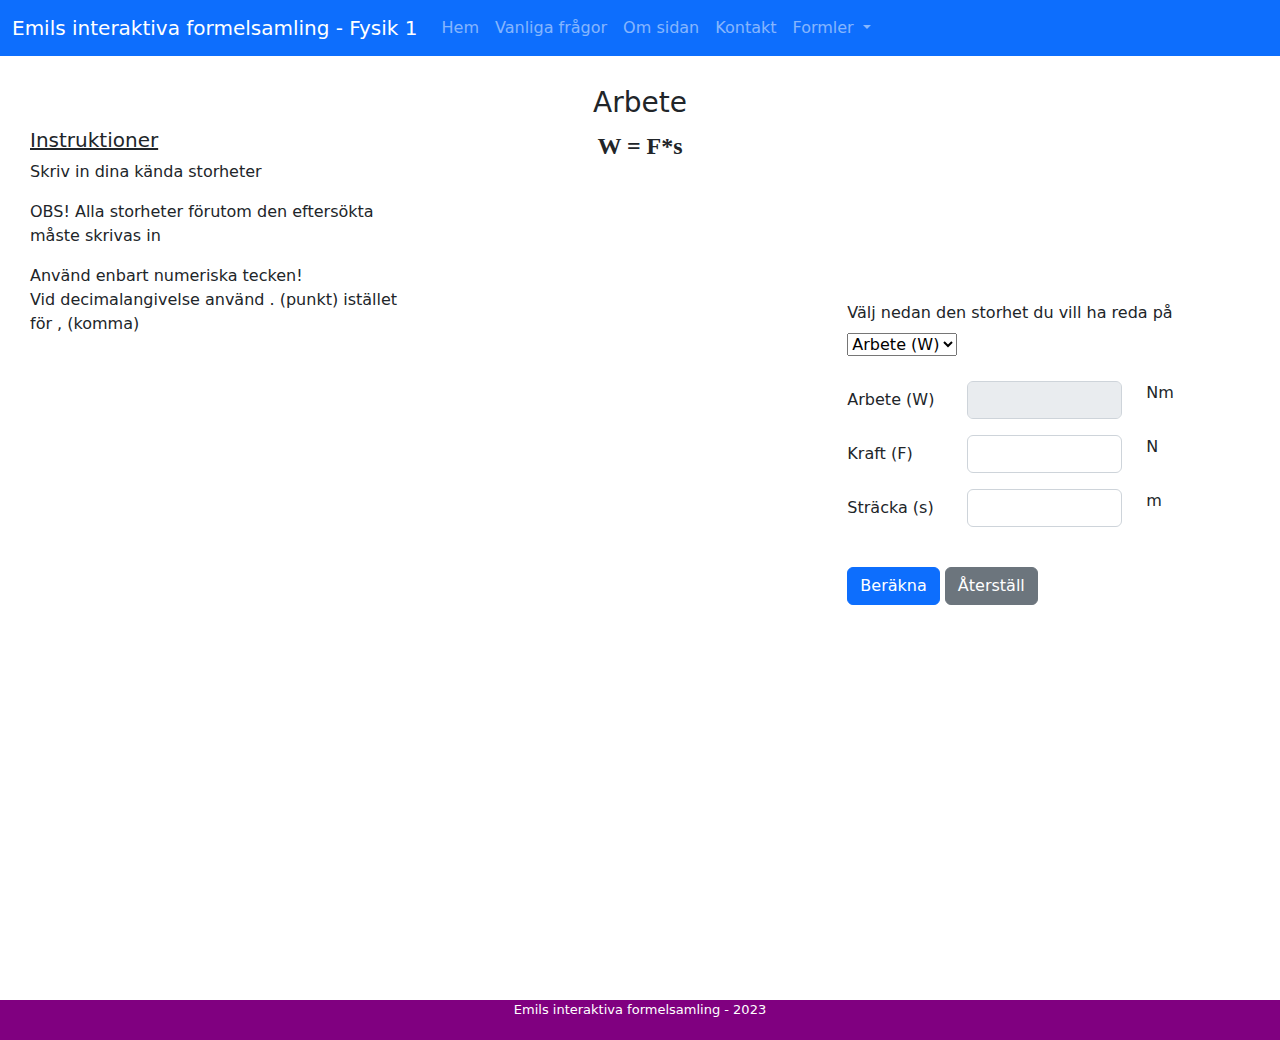
<file: arbete.html>
<!doctype html>
<html lang="en">

<head>
  <!-- Nödvändiga meta taggar -->
  <meta charset="utf-8">
  <meta name="viewport" content="width=device-width, initial-scale=1, shrink-to-fit=no">

  <!-- Bootstrap CSS -->
  <link rel="stylesheet"
  href="https://cdn.jsdelivr.net/npm/bootstrap@4.3.1/dist/css/bootstrap.min.css"
  integrity="sha384-ggOyR0iXCbMQv3Xipma34MD+dH/1fQ784/j6cY/iJTQUOhcWr7x9JvoRxT2MZw1T" crossorigin="anonymous">
  <link rel="stylesheet" href="Styles/style.css">
  <link rel="stylesheet" href="Styles/bootstrap.css">
  
  <title>Emils interaktiva formelsamling - Fysik 1 - Arbete</title>
  <link rel="icon" href="img/16x16.ico">
  <link rel="icon" href="img/32x29.ico">
  <link rel="icon" href="img/32x32.ico">
  <link rel="icon" href="img/48x48.ico">
  <link rel="icon" href="img/180x180.ico">
  <link rel="icon" href="img/192x192.ico">
  <link rel="icon" href="img/512x512.ico">

  <script async src="https://pagead2.googlesyndication.com/pagead/js/adsbygoogle.js?client=ca-pub-7588251426381107"
     crossorigin="anonymous"></script>
</head>

<body>
  <div id="page-container">
    <div id="content-wrap">

      <nav class="navbar navbar-expand-lg navbar-dark bg-primary">
        <div class="container-fluid">
          <a class="navbar-brand" href="index.html">Emils interaktiva formelsamling - Fysik 1</a>
          <button class="navbar-toggler" type="button" data-bs-toggle="collapse" data-bs-target="#navbarSupportedContent"
          aria-controls="navbarSupportedContent" aria-expanded="false" aria-label="Toggle navigation">
          <span class="navbar-toggler-icon"></span>
        </button>
        <div class="collapse navbar-collapse" id="navbarSupportedContent">
          <ul class="navbar-nav me-auto mb-2 mb-lg-0">
            <li class="nav-item">
              <a class="nav-link" aria-current="page" href="index.html">Hem</a>
            </li>
            <li class="nav-item">
              <a class="nav-link" href="vanligafrågor.html">Vanliga frågor</a>
            </li>
            <li class="nav-item">
              <a class="nav-link" href="omsidan.html">Om sidan</a>
            </li>
            <li class="nav-item">
              <a class="nav-link" href="kontakt.html">Kontakt</a>
            </li>
            <li class="nav-item dropdown">
              <a class="nav-link dropdown-toggle" href="#" id="navbarDropdown" role="button"
              data-toggle="dropdown" aria-haspopup="true" aria-expanded="false">
              Formler
            </a>
            <div class="dropdown-menu" aria-labelledby="navbarDropdown">
              <a class="dropdown-item" href="kraftekvationen.html">Kraftekvationen</a>
              <a class="dropdown-item" href="tyngdkraft.html">Tyngdkraft</a>
              <a class="dropdown-item active" href="arbete.html">Arbete</a>
              <a class="dropdown-item" href="densitet.html">Densitet</a>
              <a class="dropdown-item" href="likströmskretsar.html">Likströmskretsar</a>
            </div>
          </li>
        </ul>
      </div>

    </div>
  </nav>
  <div id="mainbody">
    <h3>Arbete</h3>
    <div class="row">
      <div class="col-sm">
        <h5 class="underlining">Instruktioner</h5>
        <p>Skriv in dina kända storheter</p>
        <p>OBS! Alla storheter förutom den eftersökta måste skrivas in</p>
        <p> Använd enbart numeriska tecken! <br>Vid decimalangivelse använd . (punkt) istället för , (komma)</p> 
        <br>
      </div>

      <div class="col-sm">
        <p class="centrera"> <font face = "Times New Roman" size = "5"><strong>W = F*s </strong></font> </p>
      </div>

      <div class="col-sm">
        <div style="position:absolute; right:80px; top:125px;">
          <br><br>
          <form>
            <label>Välj nedan den storhet du vill ha reda på</label>
            <br>
            <select id="mySelect" onchange="myFunction()">
              <option value="1">Arbete (W)</option>
              <option value="2">Kraft (F)</option>
              <option value="3">Sträcka (s)</option>
            </select>
            <br>
            <br>
            <div class="form-group row">
  <label class="col-sm-4 col-form-label">Arbete (W)</label>
  <div class="col-sm-6">
    <input type="text" id="arbete" disabled="true" class="form-control">
  </div>
  <div class="col-sm-2">
    <span>Nm</span>
  </div>
</div>
<div class="form-group row">
  <label class="col-sm-4 col-form-label">Kraft (F)</label>
  <div class="col-sm-6">
    <input type="text" id="kraft" class="form-control">
  </div>
  <div class="col-sm-2">
    <span>N</span>
  </div>
</div>
<div class="form-group row">
  <label class="col-sm-4 col-form-label">Sträcka (s)</label>
  <div class="col-sm-6">
    <input type="text" id="sträcka" class="form-control">
  </div>
  <div class="col-sm-2">
    <span>m</span>
  </div>
</div>

            <br>
            <button type="button" id="myBtn" onclick="calculate()" class="btn btn-primary">Beräkna</button>
            <button type="button" onclick="resetForm()" class="btn btn-secondary">Återställ</button>
            <p id="result"></p>
          </form>
        </div>
      </div>


      <br><br><br>
    </div>
  </div>
</div>

</div>
<footer id="footer">Emils interaktiva formelsamling - 2023</footer>
<!-- Valfri JavaScript -->
<!-- jQuery först, sedan Popper.js, därefter Bootstrap JS -->
<script src="https://code.jquery.com/jquery-3.3.1.slim.min.js"
integrity="sha384-q8i/X+965DzO0rT7abK41JStQIAqVgRVzpbzo5smXKp4YfRvH+8abtTE1Pi6jizo"
crossorigin="anonymous"></script>
<script src="https://cdn.jsdelivr.net/npm/popper.js@1.14.7/dist/umd/popper.min.js"
integrity="sha384-UO2eT0CpHqdSJQ6hJty5KVphtPhzWj9WO1clHTMGa3JDZwrnQq4sF86dIHNDz0W1"
crossorigin="anonymous"></script>
<script src="https://cdn.jsdelivr.net/npm/bootstrap@4.3.1/dist/js/bootstrap.min.js"
integrity="sha384-JjSmVgyd0p3pXB1rRibZUAYoIIy6OrQ6VrjIEaFf/nJGzIxFDsf4x0xIM+B07jRM"
crossorigin="anonymous"></script>
<script src="Javascript/scriptarbete.js"></script>
<script src="https://cdn.jsdelivr.net/npm/@popperjs/core@2.9.2/dist/umd/popper.min.js" integrity="sha384-IQsoLXl5PILFhosVNubq5LC7Qb9DXgDA9i+tQ8Zj3iwWAwPtgFTxbJ8NT4GN1R8p" crossorigin="anonymous"></script>
<script src="https://cdn.jsdelivr.net/npm/bootstrap@5.0.2/dist/js/bootstrap.min.js" integrity="sha384-cVKIPhGWiC2Al4u+LWgxfKTRIcfu0JTxR+EQDz/bgldoEyl4H0zUF0QKbrJ0EcQF" crossorigin="anonymous"></script>
</body>
</html>
</file>
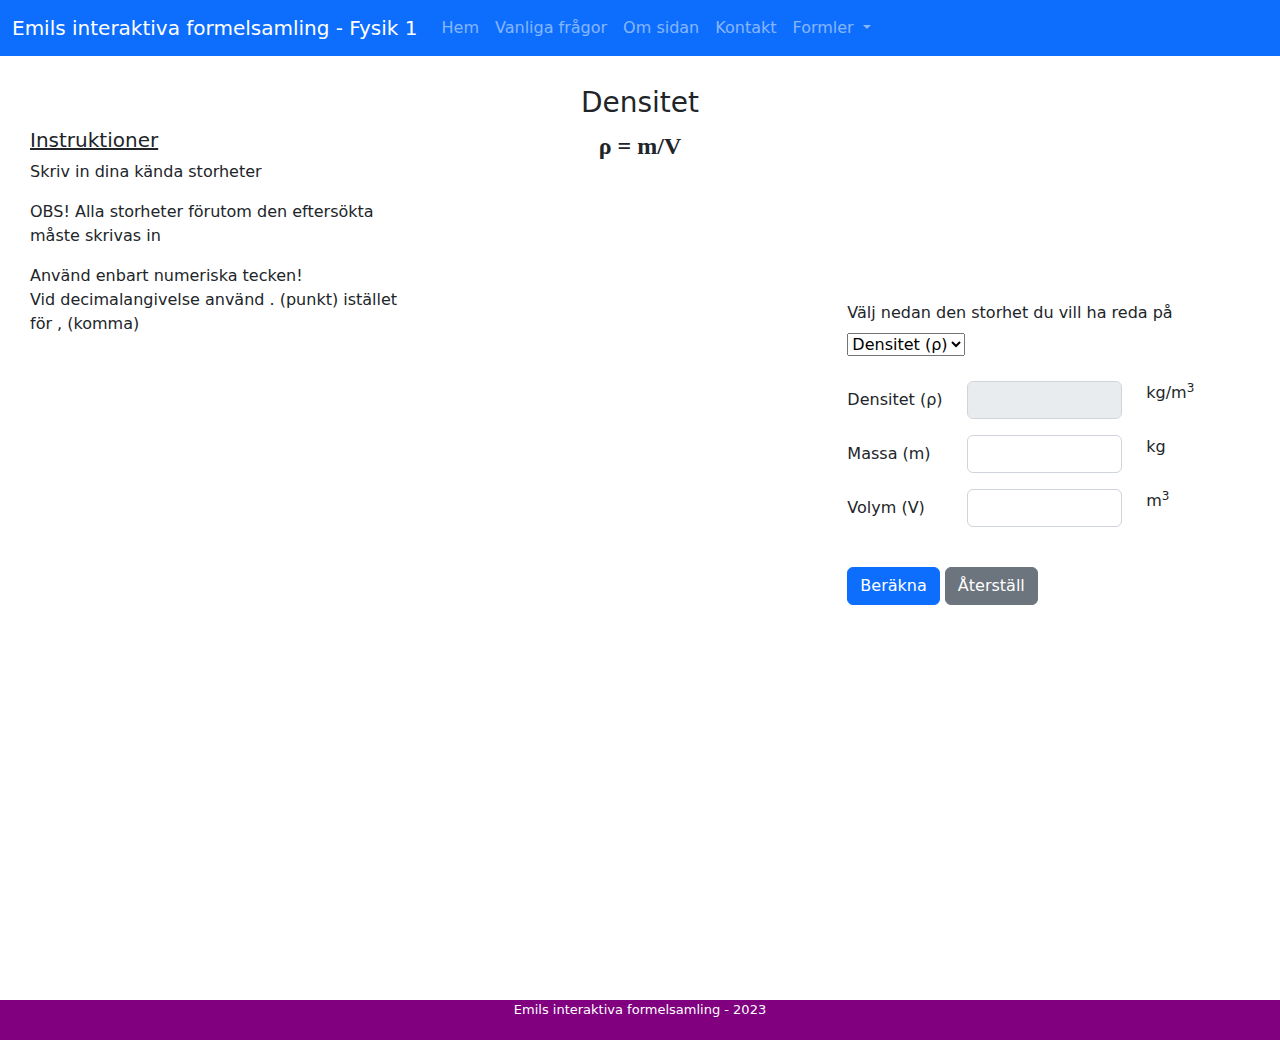
<file: densitet.html>
<!doctype html>
<html lang="en">

<head>
  <!-- Nödvändiga meta taggar -->
  <meta charset="utf-8">
  <meta name="viewport" content="width=device-width, initial-scale=1, shrink-to-fit=no">

  <!-- Bootstrap CSS -->
  <link rel="stylesheet"
  href="https://cdn.jsdelivr.net/npm/bootstrap@4.3.1/dist/css/bootstrap.min.css"
  integrity="sha384-ggOyR0iXCbMQv3Xipma34MD+dH/1fQ784/j6cY/iJTQUOhcWr7x9JvoRxT2MZw1T" crossorigin="anonymous">
  <link rel="stylesheet" href="Styles/style.css">
  <link rel="stylesheet" href="Styles/bootstrap.css">

  <title>Emils interaktiva formelsamling - Fysik 1 - Densitet</title>
  <link rel="icon" href="img/16x16.ico">
  <link rel="icon" href="img/32x29.ico">
  <link rel="icon" href="img/32x32.ico">
  <link rel="icon" href="img/48x48.ico">
  <link rel="icon" href="img/180x180.ico">
  <link rel="icon" href="img/192x192.ico">
  <link rel="icon" href="img/512x512.ico">

  <script async src="https://pagead2.googlesyndication.com/pagead/js/adsbygoogle.js?client=ca-pub-7588251426381107"
     crossorigin="anonymous"></script>
</head>

<body>
  <div id="page-container">
    <div id="content-wrap">

      <nav class="navbar navbar-expand-lg navbar-dark bg-primary">
        <div class="container-fluid">
          <a class="navbar-brand" href="index.html">Emils interaktiva formelsamling - Fysik 1</a>
          <button class="navbar-toggler" type="button" data-bs-toggle="collapse" data-bs-target="#navbarSupportedContent"
          aria-controls="navbarSupportedContent" aria-expanded="false" aria-label="Toggle navigation">
          <span class="navbar-toggler-icon"></span>
        </button>
        <div class="collapse navbar-collapse" id="navbarSupportedContent">
          <ul class="navbar-nav me-auto mb-2 mb-lg-0">
            <li class="nav-item">
              <a class="nav-link" aria-current="page" href="index.html">Hem</a>
            </li>
            <li class="nav-item">
              <a class="nav-link" href="vanligafrågor.html">Vanliga frågor</a>
            </li>
            <li class="nav-item">
              <a class="nav-link" href="omsidan.html">Om sidan</a>
            </li>
            <li class="nav-item">
              <a class="nav-link" href="kontakt.html">Kontakt</a>
            </li>
            <li class="nav-item dropdown">
              <a class="nav-link dropdown-toggle" href="#" id="navbarDropdown" role="button"
              data-toggle="dropdown" aria-haspopup="true" aria-expanded="false">
              Formler
            </a>
            <div class="dropdown-menu" aria-labelledby="navbarDropdown">
              <a class="dropdown-item" href="kraftekvationen.html">Kraftekvationen</a>
              <a class="dropdown-item" href="tyngdkraft.html">Tyngdkraft</a>
              <a class="dropdown-item" href="arbete.html">Arbete</a>
              <a class="dropdown-item active" href="densitet.html">Densitet</a>
              <a class="dropdown-item" href="likströmskretsar.html">Likströmskretsar</a>
            </div>
          </li>
        </ul>
      </div>

    </div>
  </nav>
  <div id="mainbody">
    <h3>Densitet</h3>
    <div class="row">
      <div class="col-sm">
        <h5 class="underlining">Instruktioner</h5>
        <p>Skriv in dina kända storheter</p>
        <p>OBS! Alla storheter förutom den eftersökta måste skrivas in</p>
        <p> Använd enbart numeriska tecken! <br>Vid decimalangivelse använd . (punkt) istället för , (komma)</p> 
        <br>
      </div>

      <div class="col-sm">
        <p class="centrera"> <font face = "Times New Roman" size = "5"><strong>ρ = m/V </strong></font> </p>
      </div>

      <div class="col-sm">
        <div style="position:absolute; right:80px; top:125px;">
          <br><br>
          <form>
            <label>Välj nedan den storhet du vill ha reda på</label>
            <br>
            <select id="mySelect" onchange="myFunction()">
              <option value="1">Densitet (ρ)</option>
              <option value="2">Massa (m)</option>
              <option value="3">Volym (V)</option>
            </select>
            <br>
            <br>
            <div class="form-group row">
  <label class="col-sm-4 col-form-label">Densitet (ρ)</label>
  <div class="col-sm-6">
    <input type="text" id="densitet" disabled="true" class="form-control">
  </div>
  <div class="col-sm-2">
    <span>kg/m<sup>3<sup></span>
  </div>
</div>
<div class="form-group row">
  <label class="col-sm-4 col-form-label">Massa (m)</label>
  <div class="col-sm-6">
    <input type="text" id="massa" class="form-control">
  </div>
  <div class="col-sm-2">
    <span>kg</span>
  </div>
</div>
<div class="form-group row">
  <label class="col-sm-4 col-form-label">Volym (V)</label>
  <div class="col-sm-6">
    <input type="text" id="volym" class="form-control">
  </div>
  <div class="col-sm-2">
    <span>m<sup>3<sup></span>
  </div>
</div>

            <br>
            <button type="button" id="myBtn" onclick="calculate()" class="btn btn-primary">Beräkna</button>
            <button type="button" onclick="resetForm()" class="btn btn-secondary">Återställ</button>
            <p id="result"></p>
          </form>
        </div>
      </div>


      <br><br><br>
    </div>
  </div>
</div>

</div>
<footer id="footer">Emils interaktiva formelsamling - 2023</footer>
<!-- Valfri JavaScript -->
<!-- jQuery först, sedan Popper.js, därefter Bootstrap JS -->
<script src="https://code.jquery.com/jquery-3.3.1.slim.min.js"
integrity="sha384-q8i/X+965DzO0rT7abK41JStQIAqVgRVzpbzo5smXKp4YfRvH+8abtTE1Pi6jizo"
crossorigin="anonymous"></script>
<script src="https://cdn.jsdelivr.net/npm/popper.js@1.14.7/dist/umd/popper.min.js"
integrity="sha384-UO2eT0CpHqdSJQ6hJty5KVphtPhzWj9WO1clHTMGa3JDZwrnQq4sF86dIHNDz0W1"
crossorigin="anonymous"></script>
<script src="https://cdn.jsdelivr.net/npm/bootstrap@4.3.1/dist/js/bootstrap.min.js"
integrity="sha384-JjSmVgyd0p3pXB1rRibZUAYoIIy6OrQ6VrjIEaFf/nJGzIxFDsf4x0xIM+B07jRM"
crossorigin="anonymous"></script>
<script src="Javascript/scriptdensitet.js"></script>
<script src="https://cdn.jsdelivr.net/npm/@popperjs/core@2.9.2/dist/umd/popper.min.js" integrity="sha384-IQsoLXl5PILFhosVNubq5LC7Qb9DXgDA9i+tQ8Zj3iwWAwPtgFTxbJ8NT4GN1R8p" crossorigin="anonymous"></script>
<script src="https://cdn.jsdelivr.net/npm/bootstrap@5.0.2/dist/js/bootstrap.min.js" integrity="sha384-cVKIPhGWiC2Al4u+LWgxfKTRIcfu0JTxR+EQDz/bgldoEyl4H0zUF0QKbrJ0EcQF" crossorigin="anonymous"></script>
</body>
</html>
</file>
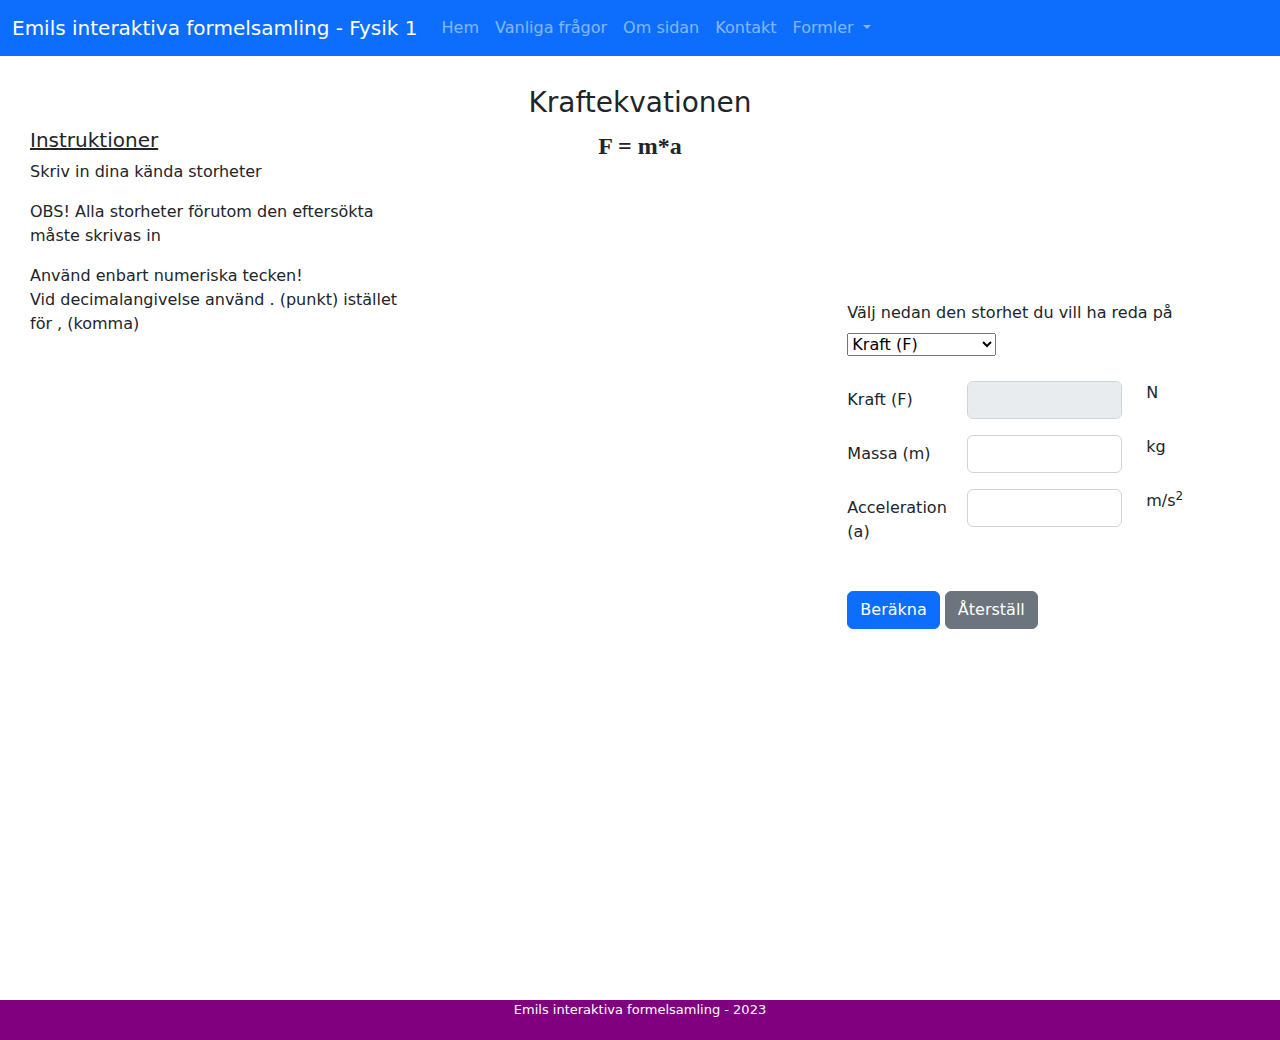
<file: kraftekvationen.html>
<!doctype html>
<html lang="en">

<head>
  <!-- Nödvändiga meta taggar -->
  <meta charset="utf-8">
  <meta name="viewport" content="width=device-width, initial-scale=1, shrink-to-fit=no">

  <!-- Bootstrap CSS -->
  <link rel="stylesheet"
  href="https://cdn.jsdelivr.net/npm/bootstrap@4.3.1/dist/css/bootstrap.min.css"
  integrity="sha384-ggOyR0iXCbMQv3Xipma34MD+dH/1fQ784/j6cY/iJTQUOhcWr7x9JvoRxT2MZw1T" crossorigin="anonymous">
  <link rel="stylesheet" href="Styles/style.css">
  <link rel="stylesheet" href="Styles/bootstrap.css">

  <title>Emils interaktiva formelsamling - Fysik 1 - Kraftekvationen</title>
  <link rel="icon" href="img/16x16.ico">
  <link rel="icon" href="img/32x29.ico">
  <link rel="icon" href="img/32x32.ico">
  <link rel="icon" href="img/48x48.ico">
  <link rel="icon" href="img/180x180.ico">
  <link rel="icon" href="img/192x192.ico">
  <link rel="icon" href="img/512x512.ico">

  <script async src="https://pagead2.googlesyndication.com/pagead/js/adsbygoogle.js?client=ca-pub-7588251426381107"
     crossorigin="anonymous"></script>
</head>

<body>
  <div id="page-container">
    <div id="content-wrap">

      <nav class="navbar navbar-expand-lg navbar-dark bg-primary">
        <div class="container-fluid">
          <a class="navbar-brand" href="index.html">Emils interaktiva formelsamling - Fysik 1</a>
          <button class="navbar-toggler" type="button" data-bs-toggle="collapse" data-bs-target="#navbarSupportedContent"
          aria-controls="navbarSupportedContent" aria-expanded="false" aria-label="Toggle navigation">
          <span class="navbar-toggler-icon"></span>
        </button>
        <div class="collapse navbar-collapse" id="navbarSupportedContent">
          <ul class="navbar-nav me-auto mb-2 mb-lg-0">
            <li class="nav-item">
              <a class="nav-link" aria-current="page" href="index.html">Hem</a>
            </li>
            <li class="nav-item">
              <a class="nav-link" href="vanligafrågor.html">Vanliga frågor</a>
            </li>
            <li class="nav-item">
              <a class="nav-link" href="omsidan.html">Om sidan</a>
            </li>
            <li class="nav-item">
              <a class="nav-link" href="kontakt.html">Kontakt</a>
            </li>
            <li class="nav-item dropdown">
              <a class="nav-link dropdown-toggle" href="#" id="navbarDropdown" role="button"
              data-toggle="dropdown" aria-haspopup="true" aria-expanded="false">
              Formler
            </a>
            <div class="dropdown-menu" aria-labelledby="navbarDropdown">
              <a class="dropdown-item active" href="kraftekvationen.html">Kraftekvationen</a>
              <a class="dropdown-item" href="tyngdkraft.html">Tyngdkraft</a>
              <a class="dropdown-item" href="arbete.html">Arbete</a>
              <a class="dropdown-item" href="densitet.html">Densitet</a>
              <a class="dropdown-item" href="likströmskretsar.html">Likströmskretsar</a>
            </div>
          </li>
        </ul>
      </div>

    </div>
  </nav>
  <div id="mainbody">
    <h3>Kraftekvationen</h3>
    <div class="row">
      <div class="col-sm">
        <h5 class="underlining">Instruktioner</h5>
        <p>Skriv in dina kända storheter</p>
        <p>OBS! Alla storheter förutom den eftersökta måste skrivas in</p>
        <p> Använd enbart numeriska tecken! <br>Vid decimalangivelse använd . (punkt) istället för , (komma)</p> 
        <br>
      </div>

      <div class="col-sm">
        <p class="centrera"> <font face = "Times New Roman" size = "5"><strong>F = m*a </strong></font> </p>
      </div>

      <div class="col-sm">
        <div style="position:absolute; right:80px; top:125px;">
          <br><br>
          <form>
            <label>Välj nedan den storhet du vill ha reda på</label>
            <br>
            <select id="mySelect" onchange="myFunction()">
              <option value="1">Kraft (F)</option>
              <option value="2">Massa (m)</option>
              <option value="3">Acceleration (a)</option>
            </select>
            <br>
            <br>
            <div class="form-group row">
              <label class="col-sm-4 col-form-label">Kraft (F)</label>
              <div class="col-sm-6">
                <input type="text" id="kraft" disabled="true" class="form-control">
              </div>
              <div class="col-sm-2">
                <span>N</span>
              </div>
            </div>
            <div class="form-group row">
              <label class="col-sm-4 col-form-label">Massa (m)</label>
              <div class="col-sm-6">
                <input type="text" id="massa" class="form-control">
              </div>
              <div class="col-sm-2">
                <span>kg</span>
              </div>
            </div>
            <div class="form-group row">
              <label class="col-sm-4 col-form-label">Acceleration (a)</label>
              <div class="col-sm-6">
                <input type="text" id="acceleration" class="form-control">
              </div>
              <div class="col-sm-2">
                <span>m/s<sup>2<sup></span>
                </div>
              </div>
              <br>
              <button type="button" id="myBtn" onclick="calculate()" class="btn btn-primary">Beräkna</button>
              <button type="button" onclick="resetForm()" class="btn btn-secondary">Återställ</button>
              <p id="result"></p>
            </form>
          </div>
        </div>

        <br><br><br>
      </div>
    </div>
  </div>

</div>
<footer id="footer">Emils interaktiva formelsamling - 2023</footer>
<!-- Valfri JavaScript -->
<!-- jQuery först, sedan Popper.js, därefter Bootstrap JS -->
<script src="https://code.jquery.com/jquery-3.3.1.slim.min.js"
integrity="sha384-q8i/X+965DzO0rT7abK41JStQIAqVgRVzpbzo5smXKp4YfRvH+8abtTE1Pi6jizo"
crossorigin="anonymous"></script>
<script src="https://cdn.jsdelivr.net/npm/popper.js@1.14.7/dist/umd/popper.min.js"
integrity="sha384-UO2eT0CpHqdSJQ6hJty5KVphtPhzWj9WO1clHTMGa3JDZwrnQq4sF86dIHNDz0W1"
crossorigin="anonymous"></script>
<script src="https://cdn.jsdelivr.net/npm/bootstrap@4.3.1/dist/js/bootstrap.min.js"
integrity="sha384-JjSmVgyd0p3pXB1rRibZUAYoIIy6OrQ6VrjIEaFf/nJGzIxFDsf4x0xIM+B07jRM"
crossorigin="anonymous"></script>
<script src="Javascript/scriptkraftekvationen.js"></script>
<script src="https://cdn.jsdelivr.net/npm/@popperjs/core@2.9.2/dist/umd/popper.min.js" integrity="sha384-IQsoLXl5PILFhosVNubq5LC7Qb9DXgDA9i+tQ8Zj3iwWAwPtgFTxbJ8NT4GN1R8p" crossorigin="anonymous"></script>
<script src="https://cdn.jsdelivr.net/npm/bootstrap@5.0.2/dist/js/bootstrap.min.js" integrity="sha384-cVKIPhGWiC2Al4u+LWgxfKTRIcfu0JTxR+EQDz/bgldoEyl4H0zUF0QKbrJ0EcQF" crossorigin="anonymous"></script>
</body>
</html>
</file>
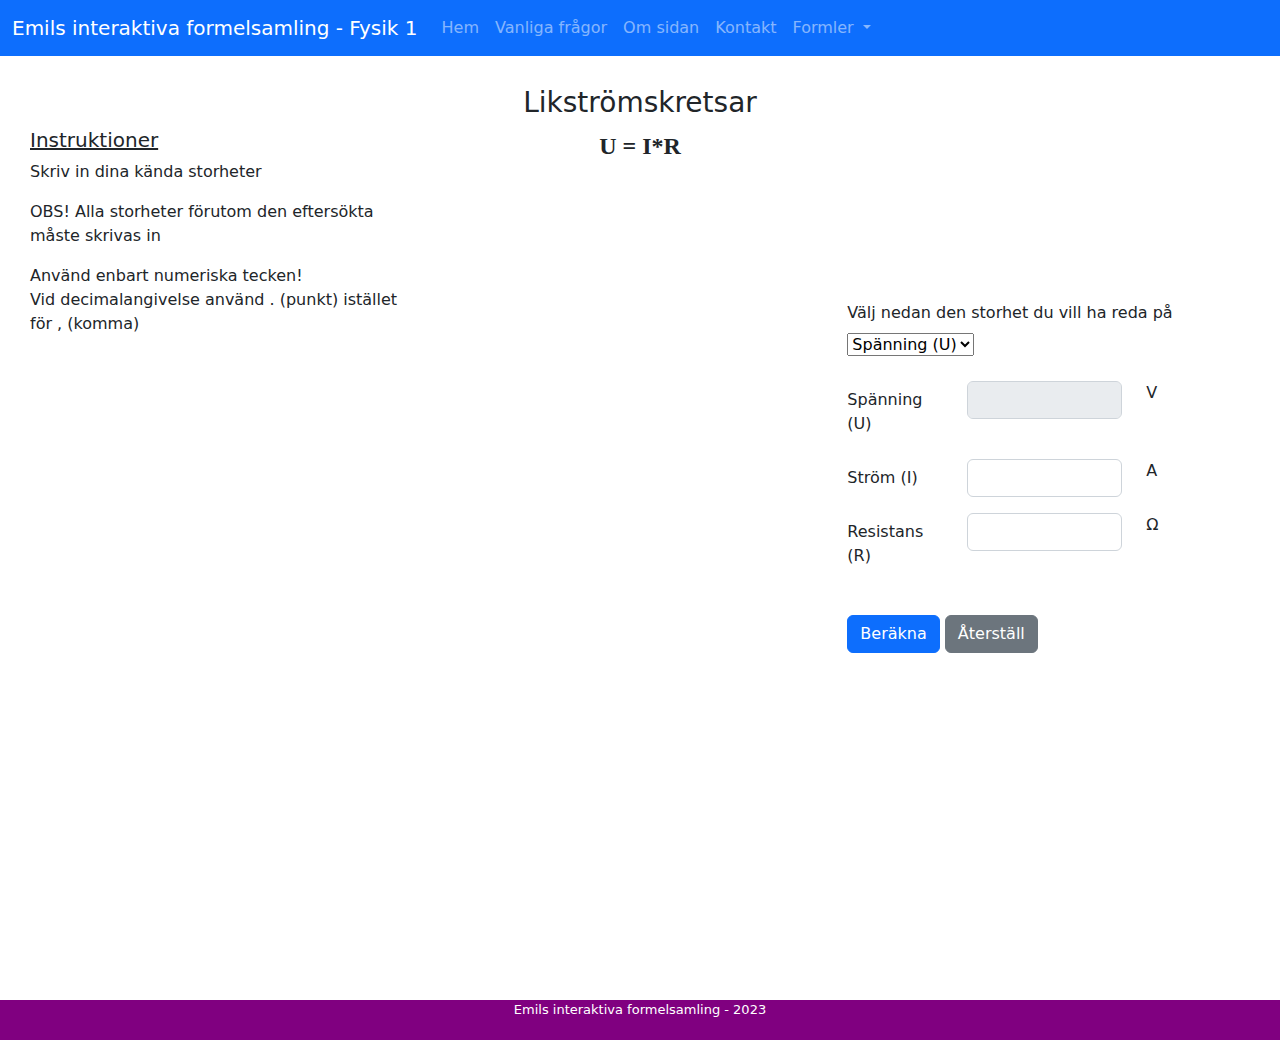
<file: likströmskretsar.html>
<!doctype html>
<html lang="en">

<head>
  <!-- Nödvändiga meta taggar -->
  <meta charset="utf-8">
  <meta name="viewport" content="width=device-width, initial-scale=1, shrink-to-fit=no">

  <!-- Bootstrap CSS -->
  <link rel="stylesheet"
  href="https://cdn.jsdelivr.net/npm/bootstrap@4.3.1/dist/css/bootstrap.min.css"
  integrity="sha384-ggOyR0iXCbMQv3Xipma34MD+dH/1fQ784/j6cY/iJTQUOhcWr7x9JvoRxT2MZw1T" crossorigin="anonymous">
  <link rel="stylesheet" href="Styles/style.css">
  <link rel="stylesheet" href="Styles/bootstrap.css">

  <title>Emils interaktiva formelsamling - Fysik 1 - Likströmskretsar</title>
  <link rel="icon" href="img/16x16.ico">
  <link rel="icon" href="img/32x29.ico">
  <link rel="icon" href="img/32x32.ico">
  <link rel="icon" href="img/48x48.ico">
  <link rel="icon" href="img/180x180.ico">
  <link rel="icon" href="img/192x192.ico">
  <link rel="icon" href="img/512x512.ico">

  <script async src="https://pagead2.googlesyndication.com/pagead/js/adsbygoogle.js?client=ca-pub-7588251426381107"
     crossorigin="anonymous"></script>
</head>

<body>
  <div id="page-container">
    <div id="content-wrap">

      <nav class="navbar navbar-expand-lg navbar-dark bg-primary">
        <div class="container-fluid">
          <a class="navbar-brand" href="index.html">Emils interaktiva formelsamling - Fysik 1</a>
          <button class="navbar-toggler" type="button" data-bs-toggle="collapse" data-bs-target="#navbarSupportedContent"
          aria-controls="navbarSupportedContent" aria-expanded="false" aria-label="Toggle navigation">
          <span class="navbar-toggler-icon"></span>
        </button>
        <div class="collapse navbar-collapse" id="navbarSupportedContent">
          <ul class="navbar-nav me-auto mb-2 mb-lg-0">
            <li class="nav-item">
              <a class="nav-link" aria-current="page" href="index.html">Hem</a>
            </li>
            <li class="nav-item">
              <a class="nav-link" href="vanligafrågor.html">Vanliga frågor</a>
            </li>
            <li class="nav-item">
              <a class="nav-link" href="omsidan.html">Om sidan</a>
            </li>
            <li class="nav-item">
              <a class="nav-link" href="kontakt.html">Kontakt</a>
            </li>
            <li class="nav-item dropdown">
              <a class="nav-link dropdown-toggle" href="#" id="navbarDropdown" role="button"
              data-toggle="dropdown" aria-haspopup="true" aria-expanded="false">
              Formler
            </a>
            <div class="dropdown-menu" aria-labelledby="navbarDropdown">
              <a class="dropdown-item" href="kraftekvationen.html">Kraftekvationen</a>
              <a class="dropdown-item" href="tyngdkraft.html">Tyngdkraft</a>
              <a class="dropdown-item" href="arbete.html">Arbete</a>
              <a class="dropdown-item" href="densitet.html">Densitet</a>
              <a class="dropdown-item active" href="likströmskretsar.html">Likströmskretsar</a>
            </div>
          </li>
        </ul>
      </div>

    </div>
  </nav>
  <div id="mainbody">
    <h3>Likströmskretsar</h3>
    <div class="row">
      <div class="col-sm">
        <h5 class="underlining">Instruktioner</h5>
        <p>Skriv in dina kända storheter</p>
        <p>OBS! Alla storheter förutom den eftersökta måste skrivas in</p>
        <p> Använd enbart numeriska tecken! <br>Vid decimalangivelse använd . (punkt) istället för , (komma)</p> 
        <br>
      </div>

      <div class="col-sm">
        <p class="centrera"> <font face = "Times New Roman" size = "5"><strong>U = I*R </strong></font> </p>
      </div>

      <div class="col-sm">
        <div style="position:absolute; right:80px; top:125px;">
          <br><br>
          <form>
            <label>Välj nedan den storhet du vill ha reda på</label>
            <br>
            <select id="mySelect" onchange="myFunction()">
              <option value="1">Spänning (U)</option>
              <option value="2">Ström (I)</option>
              <option value="3">Resistans (R)</option>
            </select>
            <br>
            <br>
            <div class="form-group row">
  <label class="col-sm-4 col-form-label">Spänning (U)</label>
  <div class="col-sm-6">
    <input type="text" id="spänning" disabled="true" class="form-control">
  </div>
  <div class="col-sm-2">
    <span>V</span>
  </div>
</div>
<div class="form-group row">
  <label class="col-sm-4 col-form-label">Ström (I)</label>
  <div class="col-sm-6">
    <input type="text" id="ström" class="form-control">
  </div>
  <div class="col-sm-2">
    <span>A</span>
  </div>
</div>
<div class="form-group row">
  <label class="col-sm-4 col-form-label">Resistans (R)</label>
  <div class="col-sm-6">
    <input type="text" id="resistans" class="form-control">
  </div>
  <div class="col-sm-2">
    <span>Ω</span>
  </div>
</div>
            <br>
            <button type="button" id="myBtn" onclick="calculate()" class="btn btn-primary">Beräkna</button>
            <button type="button" onclick="resetForm()" class="btn btn-secondary">Återställ</button>
            <p id="result"></p>
          </form>
        </div>
      </div>


      <br><br><br>
    </div>
  </div>
</div>

</div>
<footer id="footer">Emils interaktiva formelsamling - 2023</footer>
<!-- Valfri JavaScript -->
<!-- jQuery först, sedan Popper.js, därefter Bootstrap JS -->
<script src="https://code.jquery.com/jquery-3.3.1.slim.min.js"
integrity="sha384-q8i/X+965DzO0rT7abK41JStQIAqVgRVzpbzo5smXKp4YfRvH+8abtTE1Pi6jizo"
crossorigin="anonymous"></script>
<script src="https://cdn.jsdelivr.net/npm/popper.js@1.14.7/dist/umd/popper.min.js"
integrity="sha384-UO2eT0CpHqdSJQ6hJty5KVphtPhzWj9WO1clHTMGa3JDZwrnQq4sF86dIHNDz0W1"
crossorigin="anonymous"></script>
<script src="https://cdn.jsdelivr.net/npm/bootstrap@4.3.1/dist/js/bootstrap.min.js"
integrity="sha384-JjSmVgyd0p3pXB1rRibZUAYoIIy6OrQ6VrjIEaFf/nJGzIxFDsf4x0xIM+B07jRM"
crossorigin="anonymous"></script>
<script src="Javascript/scriptlikströmskretsar.js"></script>
<script src="https://cdn.jsdelivr.net/npm/@popperjs/core@2.9.2/dist/umd/popper.min.js" integrity="sha384-IQsoLXl5PILFhosVNubq5LC7Qb9DXgDA9i+tQ8Zj3iwWAwPtgFTxbJ8NT4GN1R8p" crossorigin="anonymous"></script>
<script src="https://cdn.jsdelivr.net/npm/bootstrap@5.0.2/dist/js/bootstrap.min.js" integrity="sha384-cVKIPhGWiC2Al4u+LWgxfKTRIcfu0JTxR+EQDz/bgldoEyl4H0zUF0QKbrJ0EcQF" crossorigin="anonymous"></script>
</body>
</html>
</file>
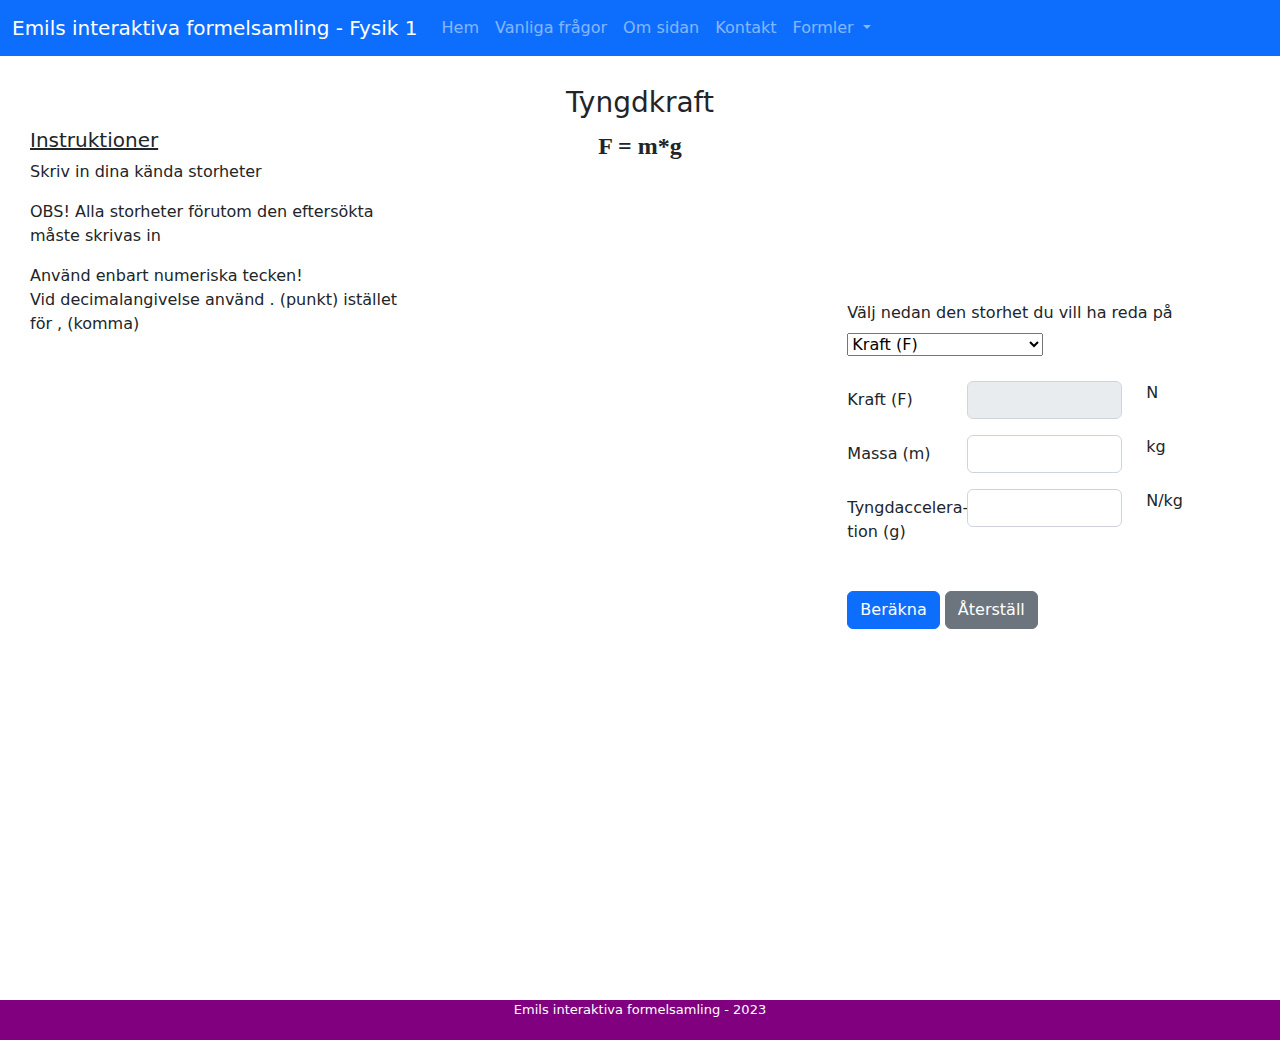
<file: tyngdkraft.html>
<!doctype html>
<html lang="en">

<head>
  <!-- Nödvändiga meta taggar -->
  <meta charset="utf-8">
  <meta name="viewport" content="width=device-width, initial-scale=1, shrink-to-fit=no">

  <!-- Bootstrap CSS -->
  <link rel="stylesheet"
  href="https://cdn.jsdelivr.net/npm/bootstrap@4.3.1/dist/css/bootstrap.min.css"
  integrity="sha384-ggOyR0iXCbMQv3Xipma34MD+dH/1fQ784/j6cY/iJTQUOhcWr7x9JvoRxT2MZw1T" crossorigin="anonymous">
  <link rel="stylesheet" href="Styles/style.css">
  <link rel="stylesheet" href="Styles/bootstrap.css">

  <title>Emils interaktiva formelsamling - Fysik 1 - Tyngdkraft</title>
  <link rel="icon" href="img/16x16.ico">
  <link rel="icon" href="img/32x29.ico">
  <link rel="icon" href="img/32x32.ico">
  <link rel="icon" href="img/48x48.ico">
  <link rel="icon" href="img/180x180.ico">
  <link rel="icon" href="img/192x192.ico">
  <link rel="icon" href="img/512x512.ico">

  <script async src="https://pagead2.googlesyndication.com/pagead/js/adsbygoogle.js?client=ca-pub-7588251426381107"
     crossorigin="anonymous"></script>
</head>

<body>
  <div id="page-container">
    <div id="content-wrap">

      <nav class="navbar navbar-expand-lg navbar-dark bg-primary">
        <div class="container-fluid">
          <a class="navbar-brand" href="index.html">Emils interaktiva formelsamling - Fysik 1</a>
          <button class="navbar-toggler" type="button" data-bs-toggle="collapse" data-bs-target="#navbarSupportedContent"
          aria-controls="navbarSupportedContent" aria-expanded="false" aria-label="Toggle navigation">
          <span class="navbar-toggler-icon"></span>
        </button>
        <div class="collapse navbar-collapse" id="navbarSupportedContent">
          <ul class="navbar-nav me-auto mb-2 mb-lg-0">
            <li class="nav-item">
              <a class="nav-link" aria-current="page" href="index.html">Hem</a>
            </li>
            <li class="nav-item">
              <a class="nav-link" href="vanligafrågor.html">Vanliga frågor</a>
            </li>
            <li class="nav-item">
              <a class="nav-link" href="omsidan.html">Om sidan</a>
            </li>
            <li class="nav-item">
              <a class="nav-link" href="kontakt.html">Kontakt</a>
            </li>
            <li class="nav-item dropdown">
              <a class="nav-link dropdown-toggle" href="#" id="navbarDropdown" role="button"
              data-toggle="dropdown" aria-haspopup="true" aria-expanded="false">
              Formler
            </a>
            <div class="dropdown-menu" aria-labelledby="navbarDropdown">
              <a class="dropdown-item" href="kraftekvationen.html">Kraftekvationen</a>
              <a class="dropdown-item active" href="tyngdkraft.html">Tyngdkraft</a>
              <a class="dropdown-item" href="arbete.html">Arbete</a>
              <a class="dropdown-item" href="densitet.html">Densitet</a>
              <a class="dropdown-item" href="likströmskretsar.html">Likströmskretsar</a>
            </div>
          </li>
        </ul>
      </div>

    </div>
  </nav>
  <div id="mainbody">
    <h3>Tyngdkraft</h3>
    <div class="row">
      <div class="col-sm">
        <h5 class="underlining">Instruktioner</h5>
        <p>Skriv in dina kända storheter</p>
        <p>OBS! Alla storheter förutom den eftersökta måste skrivas in</p>
        <p> Använd enbart numeriska tecken! <br>Vid decimalangivelse använd . (punkt) istället för , (komma)</p> 
        <br>
      </div>

      <div class="col-sm">
        <p class="centrera"> <font face = "Times New Roman" size = "5"><strong>F = m*g </strong></font> </p>
      </div>

      <div class="col-sm">
        <div style="position:absolute; right:80px; top:125px;">
          <br><br>
          <form>
            <label>Välj nedan den storhet du vill ha reda på</label>
            <br>
            <select id="mySelect" onchange="myFunction()">
              <option value="1">Kraft (F)</option>
              <option value="2">Massa (m)</option>
              <option value="3">Tyngdacceleration (g)</option>
            </select>
            <br>
            <br>
            <div class="form-group row">
              <label class="col-sm-4 col-form-label">Kraft (F)</label>
              <div class="col-sm-6">
                <input type="text" id="kraft" disabled="true" class="form-control">
              </div>
              <div class="col-sm-2">
                <span>N</span>
              </div>
            </div>
            <div class="form-group row">
              <label class="col-sm-4 col-form-label">Massa (m)</label>
              <div class="col-sm-6">
                <input type="text" id="massa" class="form-control">
              </div>
              <div class="col-sm-2">
                <span>kg</span>
              </div>
            </div>
            <div class="form-group row">
              <label class="col-sm-4 col-form-label">Tyngdaccelera-<br>tion (g)</label>
              <div class="col-sm-6">
                <input type="text" id="tyngdacceleration" class="form-control">
              </div>
              <div class="col-sm-2">
                <span>N/kg</span>
              </div>
            </div>
            <br>
            <button type="button" id="myBtn" onclick="calculate()" class="btn btn-primary">Beräkna</button>
            <button type="button" onclick="resetForm()" class="btn btn-secondary">Återställ</button>
            <p id="result"></p>
          </form>
        </div>
      </div>

      <br><br><br>
    </div>
  </div>
</div>

</div>
<footer id="footer">Emils interaktiva formelsamling - 2023</footer>
<!-- Valfri JavaScript -->
<!-- jQuery först, sedan Popper.js, därefter Bootstrap JS -->
<script src="https://code.jquery.com/jquery-3.3.1.slim.min.js"
integrity="sha384-q8i/X+965DzO0rT7abK41JStQIAqVgRVzpbzo5smXKp4YfRvH+8abtTE1Pi6jizo"
crossorigin="anonymous"></script>
<script src="https://cdn.jsdelivr.net/npm/popper.js@1.14.7/dist/umd/popper.min.js"
integrity="sha384-UO2eT0CpHqdSJQ6hJty5KVphtPhzWj9WO1clHTMGa3JDZwrnQq4sF86dIHNDz0W1"
crossorigin="anonymous"></script>
<script src="https://cdn.jsdelivr.net/npm/bootstrap@4.3.1/dist/js/bootstrap.min.js"
integrity="sha384-JjSmVgyd0p3pXB1rRibZUAYoIIy6OrQ6VrjIEaFf/nJGzIxFDsf4x0xIM+B07jRM"
crossorigin="anonymous"></script>
<script src="Javascript/scripttyngdkraft.js"></script>
<script src="https://cdn.jsdelivr.net/npm/@popperjs/core@2.9.2/dist/umd/popper.min.js" integrity="sha384-IQsoLXl5PILFhosVNubq5LC7Qb9DXgDA9i+tQ8Zj3iwWAwPtgFTxbJ8NT4GN1R8p" crossorigin="anonymous"></script>
<script src="https://cdn.jsdelivr.net/npm/bootstrap@5.0.2/dist/js/bootstrap.min.js" integrity="sha384-cVKIPhGWiC2Al4u+LWgxfKTRIcfu0JTxR+EQDz/bgldoEyl4H0zUF0QKbrJ0EcQF" crossorigin="anonymous"></script>
</body>
</html>
</file>
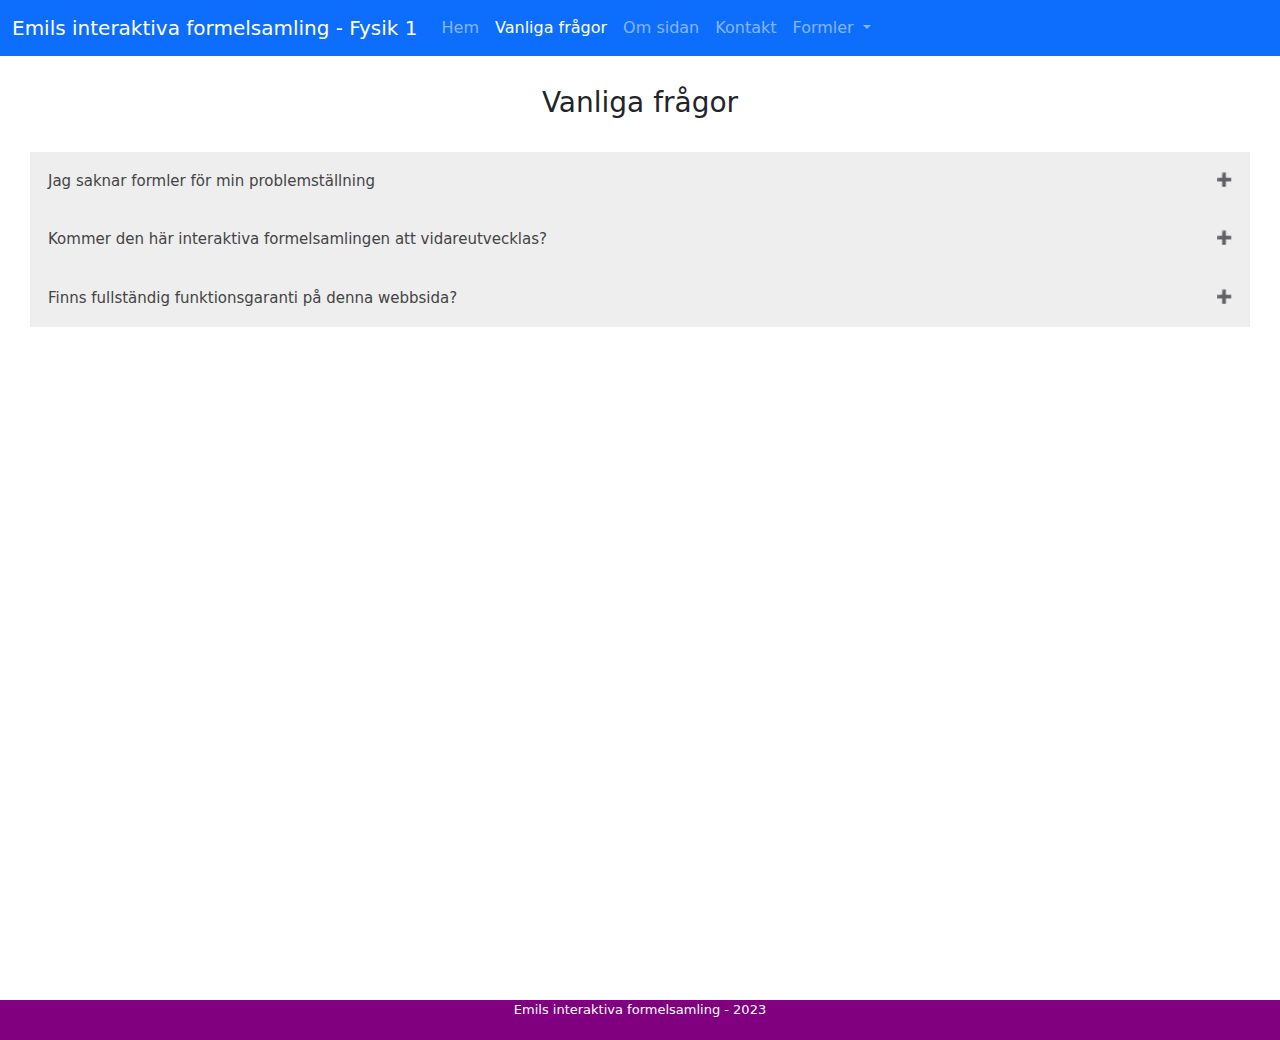
<file: vanligafrågor.html>
<!doctype html>
<html lang="en">
<head>
  <!-- Nödvändiga meta taggar -->
  <meta charset="utf-8">
  <meta name="viewport" content="width=device-width, initial-scale=1, shrink-to-fit=no">

  <!-- Bootstrap CSS -->
  <link rel="stylesheet" href="https://cdn.jsdelivr.net/npm/bootstrap@4.3.1/dist/css/bootstrap.min.css" integrity="sha384-ggOyR0iXCbMQv3Xipma34MD+dH/1fQ784/j6cY/iJTQUOhcWr7x9JvoRxT2MZw1T" crossorigin="anonymous">
  <link rel="stylesheet" href="Styles/style.css">
  <link rel="stylesheet" href="Styles/style3.css">
  <link rel="stylesheet" href="Styles/bootstrap.css">    

  <title>Emils interaktiva formelsamling - Fysik 1 - Vanliga frågor</title>
  <link rel="icon" href="img/16x16.ico">
  <link rel="icon" href="img/32x29.ico">
  <link rel="icon" href="img/32x32.ico">
  <link rel="icon" href="img/48x48.ico">
  <link rel="icon" href="img/180x180.ico">
  <link rel="icon" href="img/192x192.ico">
  <link rel="icon" href="img/512x512.ico">

  <script async src="https://pagead2.googlesyndication.com/pagead/js/adsbygoogle.js?client=ca-pub-7588251426381107"
     crossorigin="anonymous"></script>
</head>
<body>
  <div id="page-container">
    <div id="content-wrap">

      <nav class="navbar navbar-expand-lg navbar-dark bg-primary">
        <div class="container-fluid">
          <a class="navbar-brand" href="index.html">Emils interaktiva formelsamling - Fysik 1</a>
          <button class="navbar-toggler" type="button" data-bs-toggle="collapse" data-bs-target="#navbarSupportedContent" aria-controls="navbarSupportedContent" aria-expanded="false" aria-label="Toggle navigation">
            <span class="navbar-toggler-icon"></span>
          </button>
          <div class="collapse navbar-collapse" id="navbarSupportedContent">
            <ul class="navbar-nav me-auto mb-2 mb-lg-0">
              <li class="nav-item">
                <a class="nav-link" aria-current="page" href="index.html">Hem</a>
              </li>
              <li class="nav-item active">
                <a class="nav-link" href="vanligafrågor.html">Vanliga frågor</a>
              </li>
              <li class="nav-item">
                <a class="nav-link" href="omsidan.html">Om sidan</a>
              </li>
              <li class="nav-item">
                <a class="nav-link" href="kontakt.html">Kontakt</a>
              </li>
              <li class="nav-item dropdown">
                <a class="nav-link dropdown-toggle" href="#" id="navbarDropdown" role="button" data-toggle="dropdown" aria-haspopup="true" aria-expanded="false">
                  Formler
                </a>
                <div class="dropdown-menu" aria-labelledby="navbarDropdown">
                  <a class="dropdown-item" href="kraftekvationen.html">Kraftekvationen</a>
                  <a class="dropdown-item" href="tyngdkraft.html">Tyngdkraft</a>
                  <a class="dropdown-item" href="arbete.html">Arbete</a>
                  <a class="dropdown-item" href="densitet.html">Densitet</a>
                  <a class="dropdown-item" href="likströmskretsar.html">Likströmskretsar</a>
                </div>
              </li>
            </ul>
          </div>

        </div>
      </nav>
      <div id="mainbody">
        <h3>Vanliga frågor</h3>
        <br>
        <button class="accordion">Jag saknar formler för min problemställning</button>
        <div class="panel">
          <p>Den här interaktiva formelsamlingen innehåller enbart ett urval av formler och är inte heltäckande i kursen Fysik 1.</p>
        </div>

        <button class="accordion">Kommer den här interaktiva formelsamlingen att vidareutvecklas?</button>
        <div class="panel">
          <p>Nej, det kommer den i nuläget inte att göras.</p>
        </div>

        <button class="accordion">Finns fullständig funktionsgaranti på denna webbsida?</button>
        <div class="panel">
          <p>Nej, det gör det inte. Men vi hoppas att den fungerar bra och felfritt &#128521;</p>
        </div>
      </div>
    </div>
    <br><br><br> 
  </div>
</div>
</div>

</div>
<footer id="footer">Emils interaktiva formelsamling - 2023</footer>
<!-- Valfri JavaScript -->
<!-- jQuery först, sedan Popper.js, därefter Bootstrap JS -->
<script src="https://code.jquery.com/jquery-3.3.1.slim.min.js" integrity="sha384-q8i/X+965DzO0rT7abK41JStQIAqVgRVzpbzo5smXKp4YfRvH+8abtTE1Pi6jizo" crossorigin="anonymous"></script>
<script src="https://cdn.jsdelivr.net/npm/popper.js@1.14.7/dist/umd/popper.min.js" integrity="sha384-UO2eT0CpHqdSJQ6hJty5KVphtPhzWj9WO1clHTMGa3JDZwrnQq4sF86dIHNDz0W1" crossorigin="anonymous"></script>
<script src="https://cdn.jsdelivr.net/npm/bootstrap@4.3.1/dist/js/bootstrap.min.js" integrity="sha384-JjSmVgyd0p3pXB1rRibZUAYoIIy6OrQ6VrjIEaFf/nJGzIxFDsf4x0xIM+B07jRM" crossorigin="anonymous"></script>
<script src="Javascript/scriptvanligafrågor.js"></script>
<script src="https://cdn.jsdelivr.net/npm/@popperjs/core@2.9.2/dist/umd/popper.min.js" integrity="sha384-IQsoLXl5PILFhosVNubq5LC7Qb9DXgDA9i+tQ8Zj3iwWAwPtgFTxbJ8NT4GN1R8p" crossorigin="anonymous"></script>
<script src="https://cdn.jsdelivr.net/npm/bootstrap@5.0.2/dist/js/bootstrap.min.js" integrity="sha384-cVKIPhGWiC2Al4u+LWgxfKTRIcfu0JTxR+EQDz/bgldoEyl4H0zUF0QKbrJ0EcQF" crossorigin="anonymous"></script>
</body>
</html>
</file>
<file: Styles/style.css>
/* Min CSS-kod*/

body {
	font-family: Verdana, Arial, Helvetica, sans-serif;
	font-size: 16px;
	/*background-image: url(bakgrund1.jpg);*/
	background-repeat: no-repeat;
	background-attachment: fixed;
	margin-top: 30px;
	margin-left: 150px;
	margin-right: 50px;
	margin-bottom: 30px;
}

.container{
	border: 1px solid black;
	background-color: lightblue;
	width: 600px;
	margin: auto;
}

input{
	margin-left: 15px;
}

.marginal{
	margin: 20px;
}

.image{
	width: 600px;
	padding: 15px;
	float: center;
}

#mainbody{
	margin:30px;
}

h3{
	text-align: center;
}

#page-container {
	position: relative;
	min-height: 1000px;
	border:1px;
}

#content-wrap {
	padding-bottom: 40px;    /* Footer height */
}

#footer{
	position: relative;
	bottom: 0;
	width: 100%;
	/* Höjden på footern*/
	height: 40px;
	text-align: center;
	font-size: 13px;
	background-color: purple;
	color: white;
}

/* Centrera formel på sida*/
.centrera{
	text-align: center;
}

.underlining{
	text-decoration-line: underline;
}

.center {
	display: block;
	margin-left: auto;
	margin-right: auto;
	width: 50%;
}

.navbar-default {
	background-color: #fff; /* change the background color */
	border-color: #eee; /* change the border color */
}
.navbar-toggle .icon-bar {
	background-color: #333; /* change the color of the hamburger menu bars */
}
.navbar-toggle:focus, .navbar-toggle:hover {
	background-color: #eee; /* change the background color of the button on hover */
}
</file>
<file: Styles/style3.css>
.accordion {
  background-color: #eee;
  color: #444;
  cursor: pointer;
  padding: 18px;
  width: 100%;
  border: none;
  text-align: left;
  outline: none;
  font-size: 15px;
  transition: 0.4s;
}

.accordion:after {
  content: '\02795'; /* Unicode character for "plus" sign (+) */
  font-size: 13px;
  color: #777;
  float: right;
  margin-left: 5px;
}

.accordion:expanded {
  content: "\2796"; /* Unicode character for "minus" sign (-) */
}

.panel {
  padding: 0 18px;
  background-color: white;
  max-height: 0;
  overflow: hidden;
  transition: max-height 0.2s ease-out;
}
</file>
